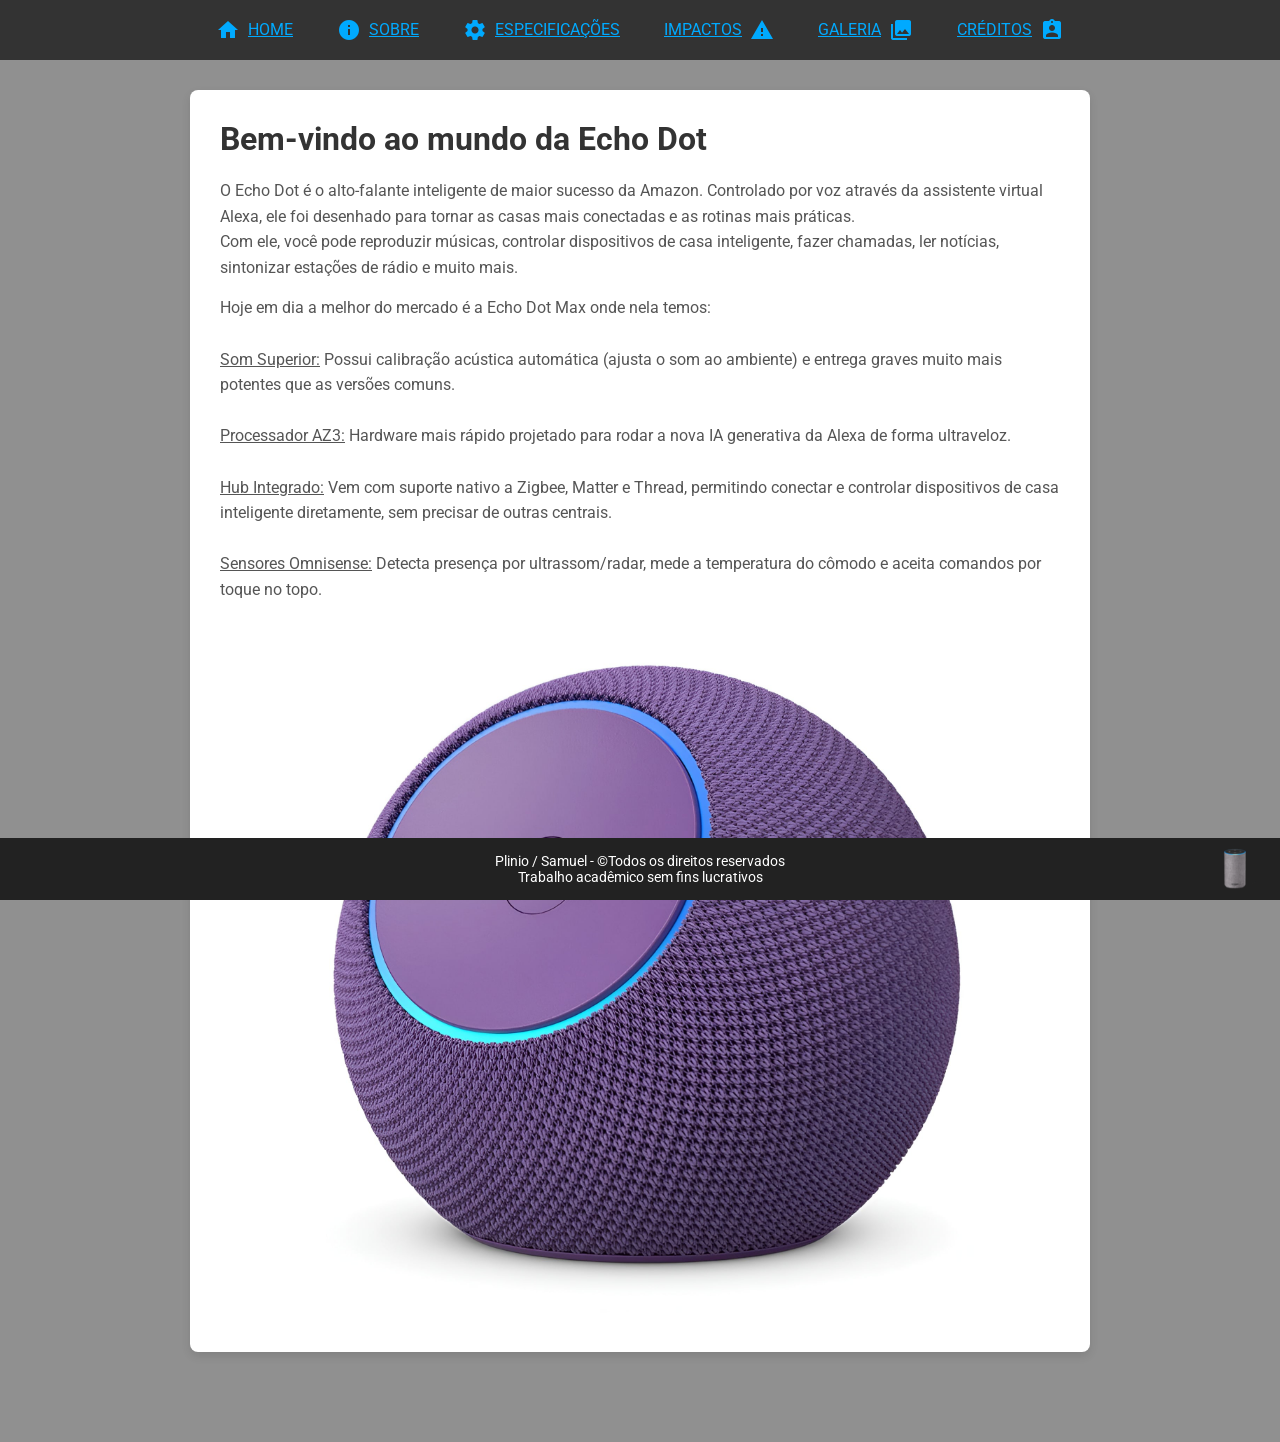
<file: index.html>
<!DOCTYPE html>
<html lang="pt-br">
<head>
    <title>Echo Dot - Home</title>
    <meta charset="UTF-8"/>
    <link href="https://fonts.googleapis.com/css?family=Roboto:300,400,700" rel="stylesheet">
    <link href="https://fonts.googleapis.com/icon?family=Material+Icons" rel="stylesheet">
    <link rel="stylesheet" type="text/css" href="estilo.css">
    <link rel="icon" type="image/png" href="img/icon.png">
</head>
<body id="topo">

  <nav id="menu">
    <ul>
        <li><a href="index.html"><i class="material-icons left">home</i>Home</a></li>
        <li><a href="sobre.html"><i class="material-icons left">info</i>Sobre</a></li>
        <li><a href="caracteristicas.html"><i class="material-icons left">settings</i>Especificações</a></li>
        <li><a href="impactos.html"><i class="material-icons right">warning</i>Impactos</a></li>
        <li><a href="galeria.html"><i class="material-icons right">collections</i>Galeria</a></li>
        <li><a href="creditos.html"><i class="material-icons right">assignment_ind</i>Créditos</a></li>
   </ul>
  </nav>

  <main>
      <h1>Bem-vindo ao mundo da Echo Dot</h1>
      <p>O Echo Dot é o alto-falante inteligente de maior sucesso da Amazon. Controlado por voz através da assistente virtual Alexa, ele foi desenhado para tornar as casas mais conectadas e as rotinas mais práticas.<br>
      Com ele, você pode reproduzir músicas, controlar dispositivos de casa inteligente, fazer chamadas, ler notícias, sintonizar estações de rádio e muito mais.</p>

      <p>Hoje em dia a melhor do mercado é a Echo Dot Max onde nela temos:<br><br>
       <u>Som Superior:</u> Possui calibração acústica automática (ajusta o som ao ambiente) e entrega graves muito mais potentes que as versões comuns.<br><br>

<u>Processador AZ3:</u> Hardware mais rápido projetado para rodar a nova IA generativa da Alexa de forma ultraveloz.<br><br>

<u>Hub Integrado:</u> Vem com suporte nativo a Zigbee, Matter e Thread, permitindo conectar e controlar dispositivos de casa inteligente diretamente, sem precisar de outras centrais.<br><br>

<u>Sensores Omnisense:</u> Detecta presença por ultrassom/radar, mede a temperatura do cômodo e aceita comandos por toque no topo.<br></p>

<center>
    <img src="img/max.jpg" alt="image.jpg" width="700" height="700">
</center>

    </main>
  
 <footer>
    <h5 align="center">
        Plinio / Samuel - &copy;Todos os direitos reservados<br>
        Trabalho acadêmico sem fins lucrativos
    </h5>
    
    <a href="#topo" class="ancora-topo">
        <img src="img/top.png" alt="Voltar ao topo">
    </a>
  </footer>

</body>
</html>
</file>
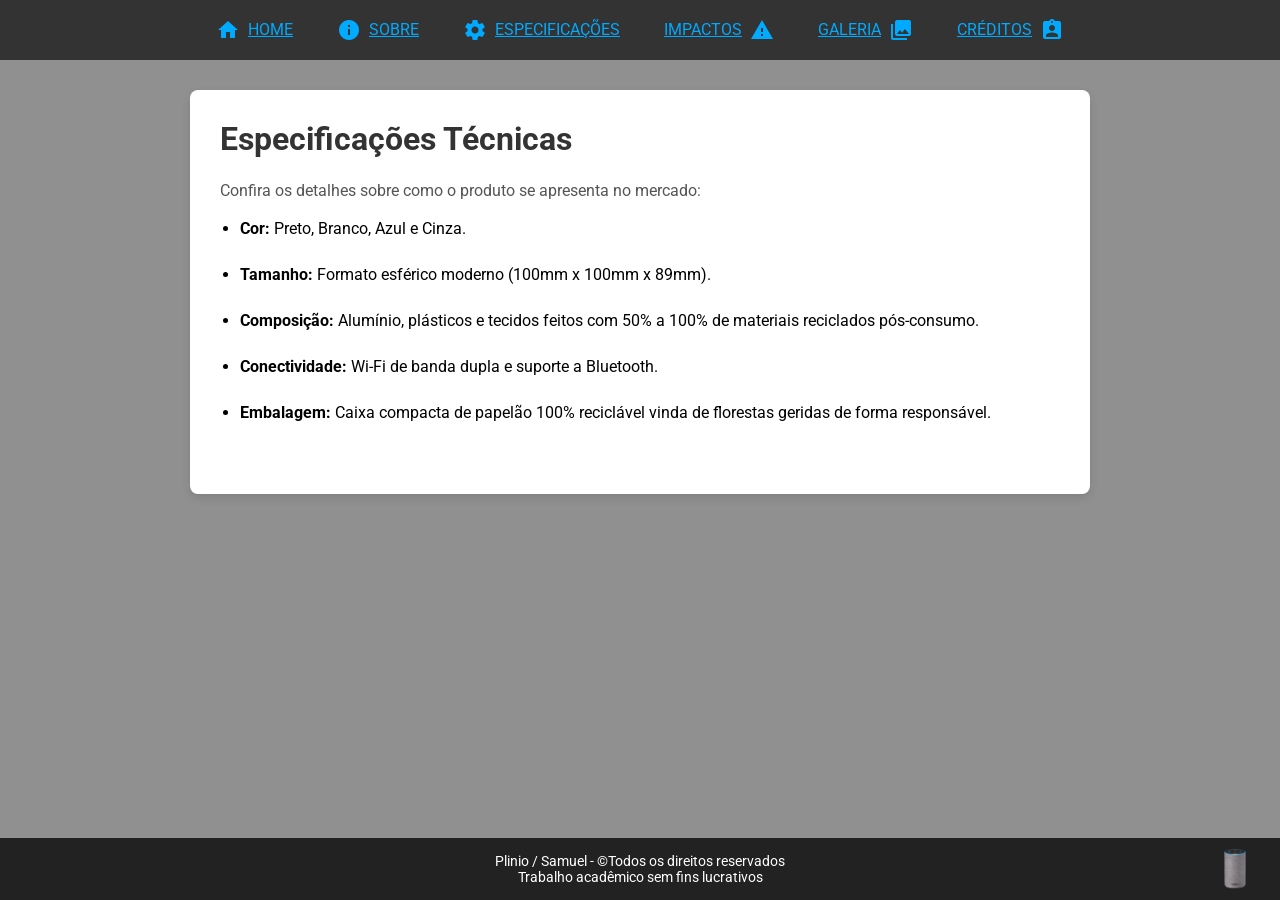
<file: caracteristicas.html>
<!DOCTYPE html>
<html lang="pt-br">
<head>
    <title>Echo Dot - Especificações</title>
    <meta charset="UTF-8"/>
    <link href="https://fonts.googleapis.com/css?family=Roboto:300,400,700" rel="stylesheet">
    <link href="https://fonts.googleapis.com/icon?family=Material+Icons" rel="stylesheet">
    <link rel="stylesheet" type="text/css" href="estilo.css">
    <link rel="icon" type="image/png" href="img/icon.png">
</head>
<body id="topo">

  <nav id="menu">
    <ul>
        <li><a href="index.html"><i class="material-icons left">home</i>Home</a></li>
        <li><a href="sobre.html"><i class="material-icons left">info</i>Sobre</a></li>
        <li><a href="caracteristicas.html"><i class="material-icons left">settings</i>Especificações</a></li>
        <li><a href="impactos.html"><i class="material-icons right">warning</i>Impactos</a></li>
        <li><a href="galeria.html"><i class="material-icons right">collections</i>Galeria</a></li>
        <li><a href="creditos.html"><i class="material-icons right">assignment_ind</i>Créditos</a></li>
   </ul>
  </nav>

  <main>
      <h1>Especificações Técnicas</h1>
      <p>Confira os detalhes sobre como o produto se apresenta no mercado:</p>
      <ul class="specs-list">
          <li><strong>Cor:</strong> Preto, Branco, Azul e Cinza.</li><br>
          <li><strong>Tamanho:</strong> Formato esférico moderno (100mm x 100mm x 89mm).</li><br>
          <li><strong>Composição:</strong> Alumínio, plásticos e tecidos feitos com 50% a 100% de materiais reciclados pós-consumo.</li><br>
          <li><strong>Conectividade:</strong> Wi-Fi de banda dupla e suporte a Bluetooth.</li><br>
          <li><strong>Embalagem:</strong> Caixa compacta de papelão 100% reciclável vinda de florestas geridas de forma responsável.</li><br>
      </ul>
  </main>

  <footer>
    <h5 align="center">
        Plinio / Samuel - &copy;Todos os direitos reservados<br>
        Trabalho acadêmico sem fins lucrativos
    </h5>
    
    <a href="#topo" class="ancora-topo">
        <img src="img/top.png" alt="Voltar ao topo">
    </a>
  </footer>

</body>
</html>
</file>
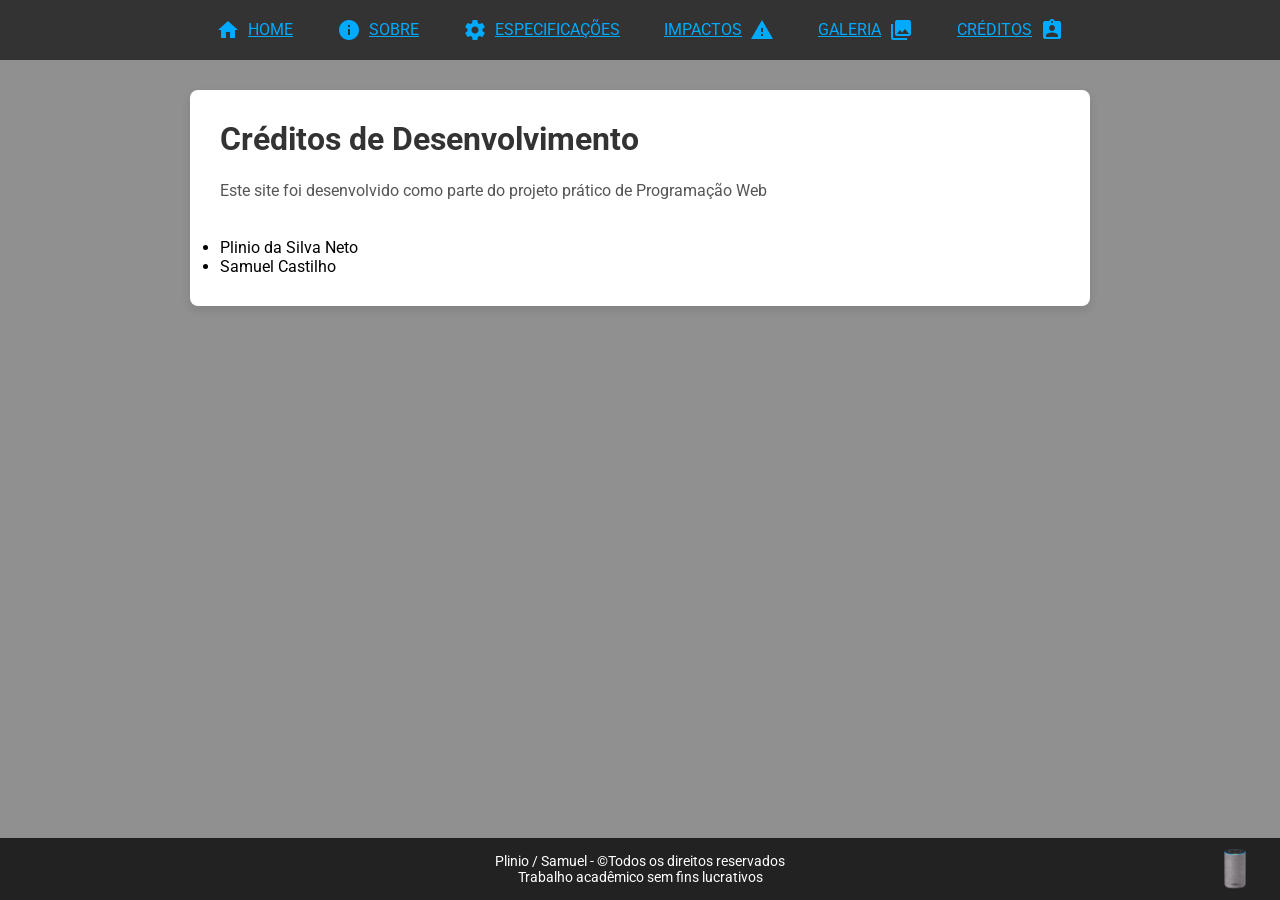
<file: creditos.html>
<!DOCTYPE html>
<html lang="pt-br">
<head>
    <title>Echo Dot - Créditos</title>
    <meta charset="UTF-8"/>
    <link href="https://fonts.googleapis.com/css?family=Roboto:300,400,700" rel="stylesheet">
    <link href="https://fonts.googleapis.com/icon?family=Material+Icons" rel="stylesheet">
    <link rel="stylesheet" type="text/css" href="estilo.css">
    <link rel="icon" type="image/png" href="img/icon.png">
</head>
<body id="topo">

  <nav id="menu">
    <ul>
        <li><a href="index.html"><i class="material-icons left">home</i>Home</a></li>
        <li><a href="sobre.html"><i class="material-icons left">info</i>Sobre</a></li>
        <li><a href="caracteristicas.html"><i class="material-icons left">settings</i>Especificações</a></li>
        <li><a href="impactos.html"><i class="material-icons right">warning</i>Impactos</a></li>
        <li><a href="galeria.html"><i class="material-icons right">collections</i>Galeria</a></li>
        <li><a href="creditos.html"><i class="material-icons right">assignment_ind</i>Créditos</a></li>
   </ul>
  </nav>

  <main>
      <h1>Créditos de Desenvolvimento</h1>
      <p>Este site foi desenvolvido como parte do projeto prático de Programação Web</p>
      <br>
      <ul>
      
        <li>Plinio da Silva Neto</li>
        <li>Samuel Castilho</li>

      </ul>
      
  </main>
  
  <footer>
    <h5 align="center">
        Plinio / Samuel - &copy;Todos os direitos reservados<br>
        Trabalho acadêmico sem fins lucrativos
    </h5>
    
    <a href="#topo" class="ancora-topo">
        <img src="img/top.png" alt="Voltar ao topo">
    </a>
  </footer>

</body>				
</html>
</file>
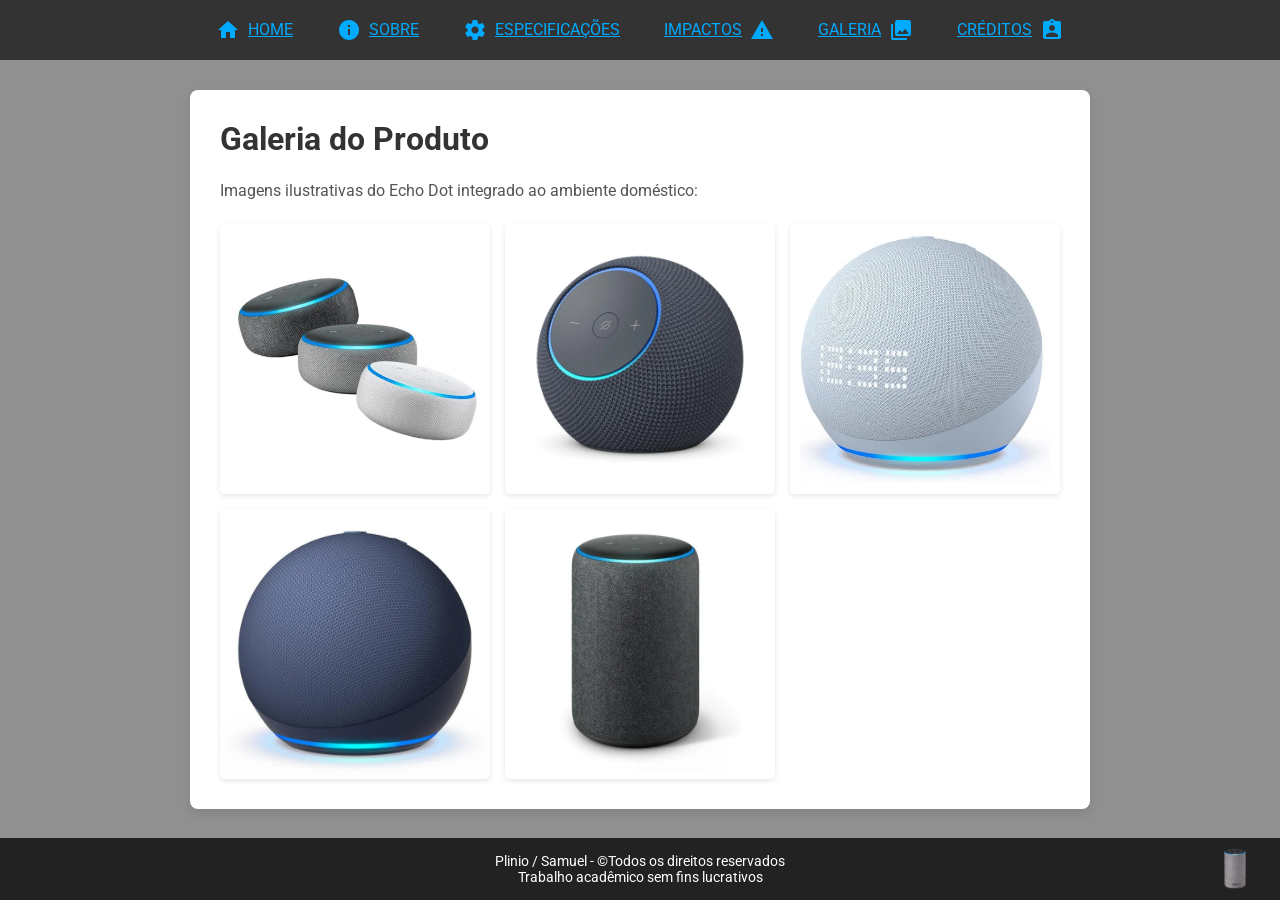
<file: galeria.html>
<!DOCTYPE html>
<html lang="pt-br">
<head>
    <title>Echo Dot - Galeria</title>
    <meta charset="UTF-8"/>
    <link href="https://fonts.googleapis.com/css?family=Roboto:300,400,700" rel="stylesheet">
    <link href="https://fonts.googleapis.com/icon?family=Material+Icons" rel="stylesheet">
    <link rel="stylesheet" type="text/css" href="estilo.css">
    <link rel="icon" type="image/png" href="img/icon.png">
</head>
<body id="topo">

  <nav id="menu">
    <ul>
        <li><a href="index.html"><i class="material-icons left">home</i>Home</a></li>
        <li><a href="sobre.html"><i class="material-icons left">info</i>Sobre</a></li>
        <li><a href="caracteristicas.html"><i class="material-icons left">settings</i>Especificações</a></li>
        <li><a href="impactos.html"><i class="material-icons right">warning</i>Impactos</a></li>
        <li><a href="galeria.html"><i class="material-icons right">collections</i>Galeria</a></li>
        <li><a href="creditos.html"><i class="material-icons right">assignment_ind</i>Créditos</a></li>
   </ul>
  </nav>

  <main>
      <h1>Galeria do Produto</h1>
      <p>Imagens ilustrativas do Echo Dot integrado ao ambiente doméstico:</p>
      
      <div class="galeria-container">
        <img src="img/al.jpg" alt="image.jpg">
        <img src="img/al2.jpg" alt="image.jpg">
        <img src="img/al3.jpg" alt="image.jpg">
        <img src="img/al4.jpg" alt="image.jpg">
        <img src="img/al5.jpg" alt="image.jpg">
      </div>
  </main>

  <footer>
    <h5 align="center">
        Plinio / Samuel - &copy;Todos os direitos reservados<br>
        Trabalho acadêmico sem fins lucrativos
    </h5>
    
    <a href="#topo" class="ancora-topo">
        <img src="img/top.png" alt="Voltar ao topo">
    </a>
  </footer>

</body>
</html>
</file>
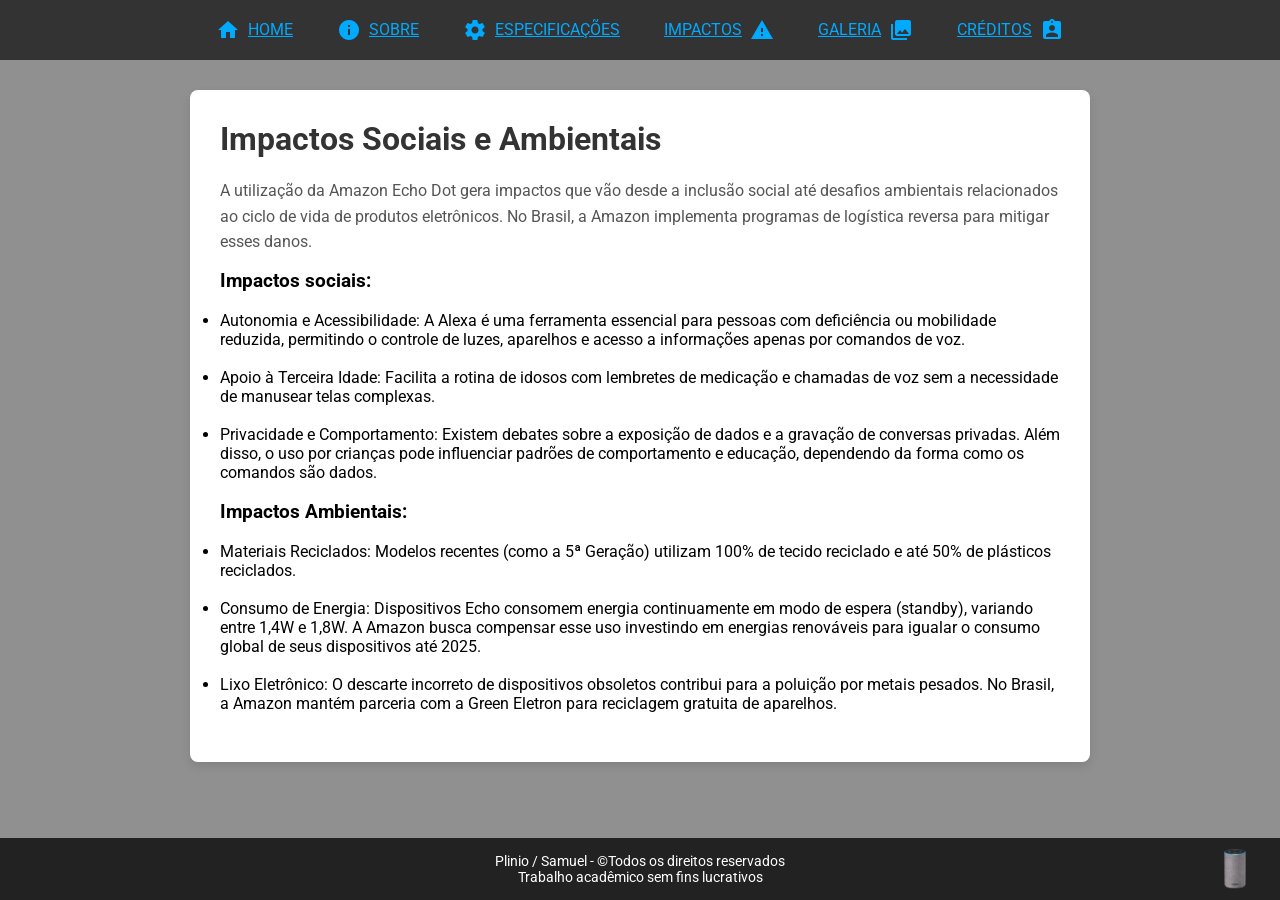
<file: impactos.html>
<!DOCTYPE html>
<html lang="pt-br">
<head>
    <title>Echo Dot - Impactos</title>
    <meta charset="UTF-8"/>
    <link href="https://fonts.googleapis.com/css?family=Roboto:300,400,700" rel="stylesheet">
    <link href="https://fonts.googleapis.com/icon?family=Material+Icons" rel="stylesheet">
    <link rel="stylesheet" type="text/css" href="estilo.css">
    <link rel="icon" type="image/png" href="img/icon.png">
</head>
<body id="topo">

  <nav id="menu">
    <ul>
        <li><a href="index.html"><i class="material-icons left">home</i>Home</a></li>
        <li><a href="sobre.html"><i class="material-icons left">info</i>Sobre</a></li>
        <li><a href="caracteristicas.html"><i class="material-icons left">settings</i>Especificações</a></li>
        <li><a href="impactos.html"><i class="material-icons right">warning</i>Impactos</a></li>
        <li><a href="galeria.html"><i class="material-icons right">collections</i>Galeria</a></li>
        <li><a href="creditos.html"><i class="material-icons right">assignment_ind</i>Créditos</a></li>
   </ul>
  </nav>

  <main>
      <h1>Impactos Sociais e Ambientais</h1>
      <p>A utilização da Amazon Echo Dot gera impactos que vão desde a inclusão social até desafios ambientais relacionados ao ciclo de vida de produtos eletrônicos. No Brasil, a Amazon implementa programas de logística reversa para mitigar esses danos.</p>      
      <h3>Impactos sociais:</h3><br>
<ul>
<li>Autonomia e Acessibilidade: A Alexa é uma ferramenta essencial para pessoas com deficiência ou mobilidade reduzida, permitindo o controle de luzes, aparelhos e acesso a informações apenas por comandos de voz.</li><br>

<li>Apoio à Terceira Idade: Facilita a rotina de idosos com lembretes de medicação e chamadas de voz sem a necessidade de manusear telas complexas.</li><br>

<li>Privacidade e Comportamento: Existem debates sobre a exposição de dados e a gravação de conversas privadas. Além disso, o uso por crianças pode influenciar padrões de comportamento e educação, dependendo da forma como os comandos são dados.</li><br>
</ul>      
      <h3>Impactos Ambientais:</h3><br>
<ul>
<li>Materiais Reciclados: Modelos recentes (como a 5ª Geração) utilizam 100% de tecido reciclado e até 50% de plásticos reciclados.</li><br>
<li>Consumo de Energia: Dispositivos Echo consomem energia continuamente em modo de espera (standby), variando entre 1,4W e 1,8W. A Amazon busca compensar esse uso investindo em energias renováveis para igualar o consumo global de seus dispositivos até 2025.</li><br>
<li>Lixo Eletrônico: O descarte incorreto de dispositivos obsoletos contribui para a poluição por metais pesados. No Brasil, a Amazon mantém parceria com a Green Eletron para reciclagem gratuita de aparelhos.</li><br>
</ul> 


</main>

  <footer>
    <h5 align="center">
        Plinio / Samuel - &copy;Todos os direitos reservados<br>
        Trabalho acadêmico sem fins lucrativos
    </h5>
    
    <a href="#topo" class="ancora-topo">
        <img src="img/top.png" alt="Voltar ao topo">
    </a>
  </footer>

</body>
</html>
</file>
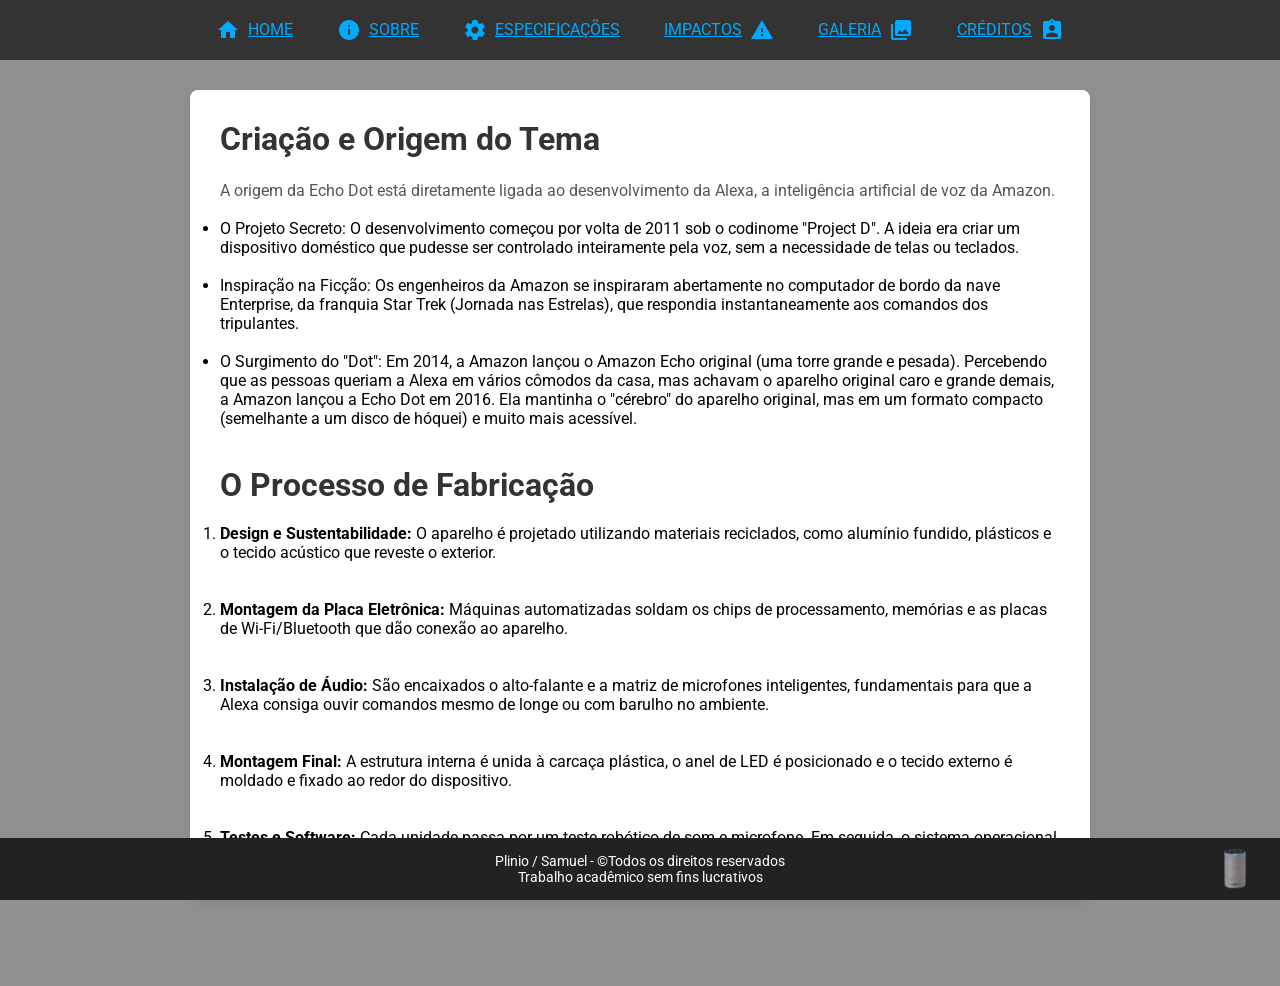
<file: sobre.html>
<!DOCTYPE html>
<html lang="pt-br">
<head>
    <title>Echo Dot - Sobre</title>
    <meta charset="UTF-8"/>
    <link href="https://fonts.googleapis.com/css?family=Roboto:300,400,700" rel="stylesheet">
    <link href="https://fonts.googleapis.com/icon?family=Material+Icons" rel="stylesheet">
    <link rel="stylesheet" type="text/css" href="estilo.css">
    <link rel="icon" type="image/png" href="img/icon.png">

</head>
<body id="topo">

  <nav id="menu">
    <ul>
        <li><a href="index.html"><i class="material-icons left">home</i>Home</a></li>
        <li><a href="sobre.html"><i class="material-icons left">info</i>Sobre</a></li>
        <li><a href="caracteristicas.html"><i class="material-icons left">settings</i>Especificações</a></li>
        <li><a href="impactos.html"><i class="material-icons right">warning</i>Impactos</a></li>
        <li><a href="galeria.html"><i class="material-icons right">collections</i>Galeria</a></li>
        <li><a href="creditos.html"><i class="material-icons right">assignment_ind</i>Créditos</a></li>
   </ul>
  </nav>

  <main>
      <h1>Criação e Origem do Tema</h1>
      <p>A origem da Echo Dot está diretamente ligada ao desenvolvimento da Alexa, a inteligência artificial de voz da Amazon.</p>
<ul>
  <li>O Projeto Secreto: O desenvolvimento começou por volta de 2011 sob o codinome "Project D". A ideia era criar um dispositivo doméstico que pudesse ser controlado inteiramente pela voz, sem a necessidade de telas ou teclados.</li><br>
  <li>Inspiração na Ficção: Os engenheiros da Amazon se inspiraram abertamente no computador de bordo da nave Enterprise, da franquia Star Trek (Jornada nas Estrelas), que respondia instantaneamente aos comandos dos tripulantes.</li><br>
  <li>O Surgimento do "Dot": Em 2014, a Amazon lançou o Amazon Echo original (uma torre grande e pesada). Percebendo que as pessoas queriam a Alexa em vários cômodos da casa, mas achavam o aparelho original caro e grande demais, a Amazon lançou a Echo Dot em 2016. Ela mantinha o "cérebro" do aparelho original, mas em um formato compacto (semelhante a um disco de hóquei) e muito mais acessível.</li><br><br>
</ul>

<h1>O Processo de Fabricação</h1>

<ol>
  <li><b>Design e Sustentabilidade:</b> O aparelho é projetado utilizando materiais reciclados, como alumínio fundido, plásticos e o tecido acústico que reveste o exterior.</li><br><br>
  <li><b>Montagem da Placa Eletrônica:</b> Máquinas automatizadas soldam os chips de processamento, memórias e as placas de Wi-Fi/Bluetooth que dão conexão ao aparelho.</li><br><br>
  <li><b>Instalação de Áudio:</b> São encaixados o alto-falante e a matriz de microfones inteligentes, fundamentais para que a Alexa consiga ouvir comandos mesmo de longe ou com barulho no ambiente.</li><br><br>
  <li><b>Montagem Final:</b> A estrutura interna é unida à carcaça plástica, o anel de LED é posicionado e o tecido externo é moldado e fixado ao redor do dispositivo.</li><br><br>
  <li><b>Testes e Software:</b> Cada unidade passa por um teste robótico de som e microfone. Em seguida, o sistema operacional básico é instalado na memória e o aparelho é embalado.</li>

</ol>


 <footer>
    <h5 align="center">
        Plinio / Samuel - &copy;Todos os direitos reservados<br>
        Trabalho acadêmico sem fins lucrativos
    </h5>
    
    <a href="#topo" class="ancora-topo">
        <img src="img/top.png" alt="Voltar ao topo">
    </a>
  </footer>

</body>
</html>
</file>
<file: estilo.css>
* {
    margin: 0px;
    padding: 0px;
    box-sizing: border-box;
}

body {
    background: #909090;
    font-family: 'Roboto', sans-serif; 
    padding-bottom: 60px;
}

#menu {
    width: 100%;
    height: 60px;
    background: #333;
    color: white;
    text-align: center;
}

#menu ul {
    list-style: none;
}

#menu li {
    display: inline-block; 
}

#menu a {
    display: block;
    color: #0af;
    text-transform: uppercase;
    line-height: 60px;
    height: 60px;
    padding: 0px 20px; 
}

#menu a:hover { 
    background: #444;
}     

#menu i {
    height: 60px;
    line-height: 60px;
} 

#menu i.left {
    float: left;
    margin-right: 8px;
} 

#menu i.right {
    float: right;
    margin-left: 8px;
}

main {
    max-width: 900px;
    margin: 30px auto;
    background: white;
    padding: 30px;
    border-radius: 8px;
    box-shadow: 0px 4px 10px rgba(0,0,0,0.1);
}

h1 {
    color: #333;
    margin-bottom: 20px;
}

p {
    color: #555;
    line-height: 1.6;
    margin-bottom: 15px;
}

ul.specs-list {
    margin: 15px 0 15px 20px;
}

ul.specs-list li {
    margin-bottom: 8px;
}


.galeria-container {
    display: grid;
    grid-template-columns: repeat(auto-fit, minmax(250px, 1fr));
    gap: 15px;
    margin-top: 20px;
}

.galeria-container img {
    width: 100%;
    border-radius: 5px;
    box-shadow: 0 2px 5px rgba(0,0,0,0.1);
}


footer {
    position: fixed;
    bottom: 0;
    left: 0;
    width: 100%;
    background: #222;
    color: white;
    text-align: center;
    padding: 15px;
    display: flex; 
    justify-content: center;
    align-items: center;
}

footer h5 {
    font-size: 14px;
    font-weight: normal;
}

.ancora-topo {
    position: absolute; 
    right: 20px;
    top: 50%;
    transform: translateY(-50%); 

}

.ancora-topo img {
    height: 50px;
    width: auto;
    display: block;
}
</file>
